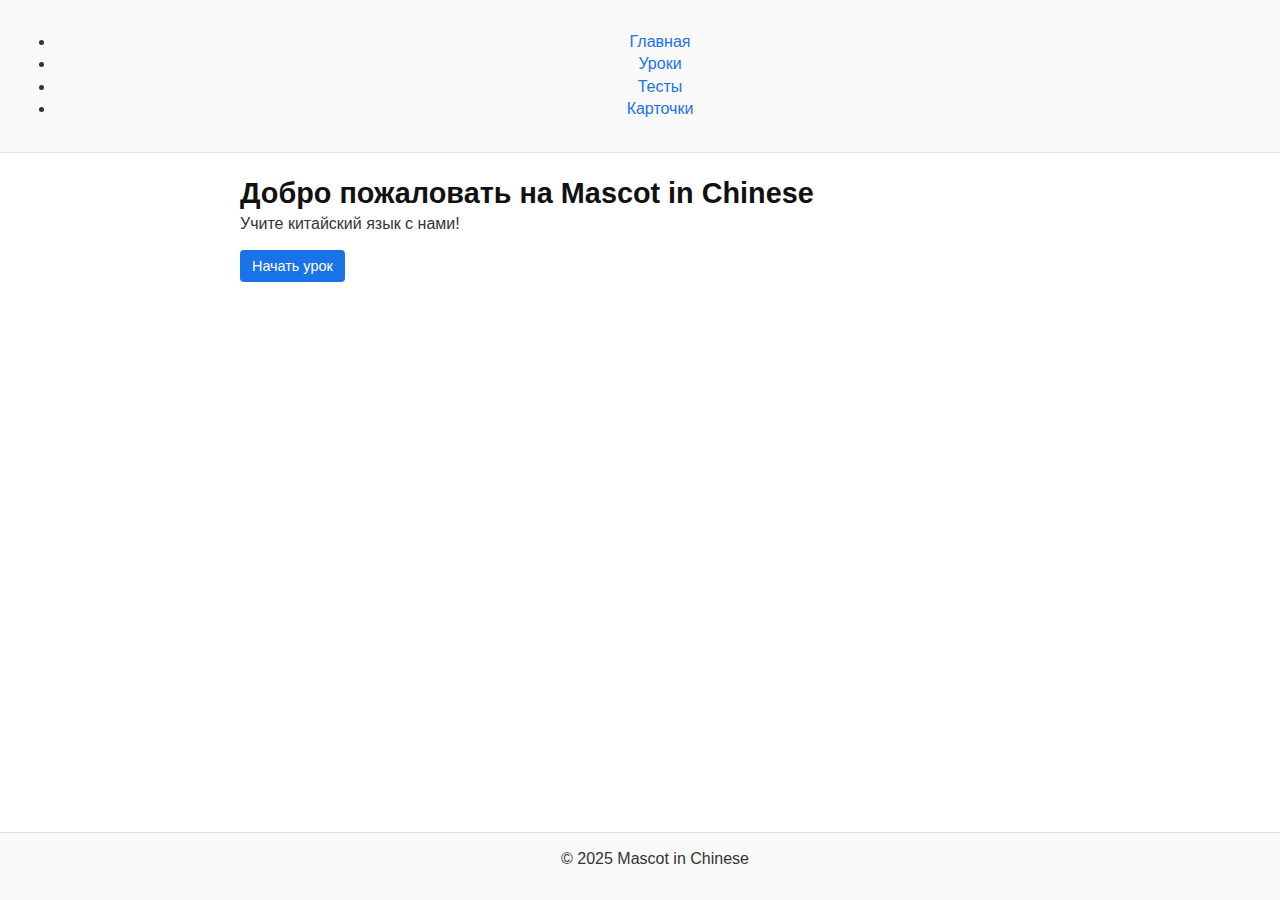
<file: index.html>
<!DOCTYPE html>
<html lang="en">
<head>
    <meta charset="UTF-8">
    <meta name="viewport" content="width=device-width, initial-scale=1.0">
    <title>Mascot in Chinese</title>
    <link rel="stylesheet" href="styles.css">
</head>
<body>
    <header>
        <nav>
            <ul>
                <li><a href="index.html">Главная</a></li>
                <li><a href="lessons.html">Уроки</a></li>
                <li><a href="tests.html">Тесты</a></li>
                <li><a href="flashcards.html">Карточки</a></li>
            </ul>
        </nav>
    </header>

    <main>
        <h1>Добро пожаловать на Mascot in Chinese</h1>
        <p>Учите китайский язык с нами!</p>
        <button onclick="startLesson()">Начать урок</button>
    </main>

    <footer>
        <p>&copy; 2025 Mascot in Chinese</p>
    </footer>

    <script src="script.js"></script>
</body>
</html>
</file>
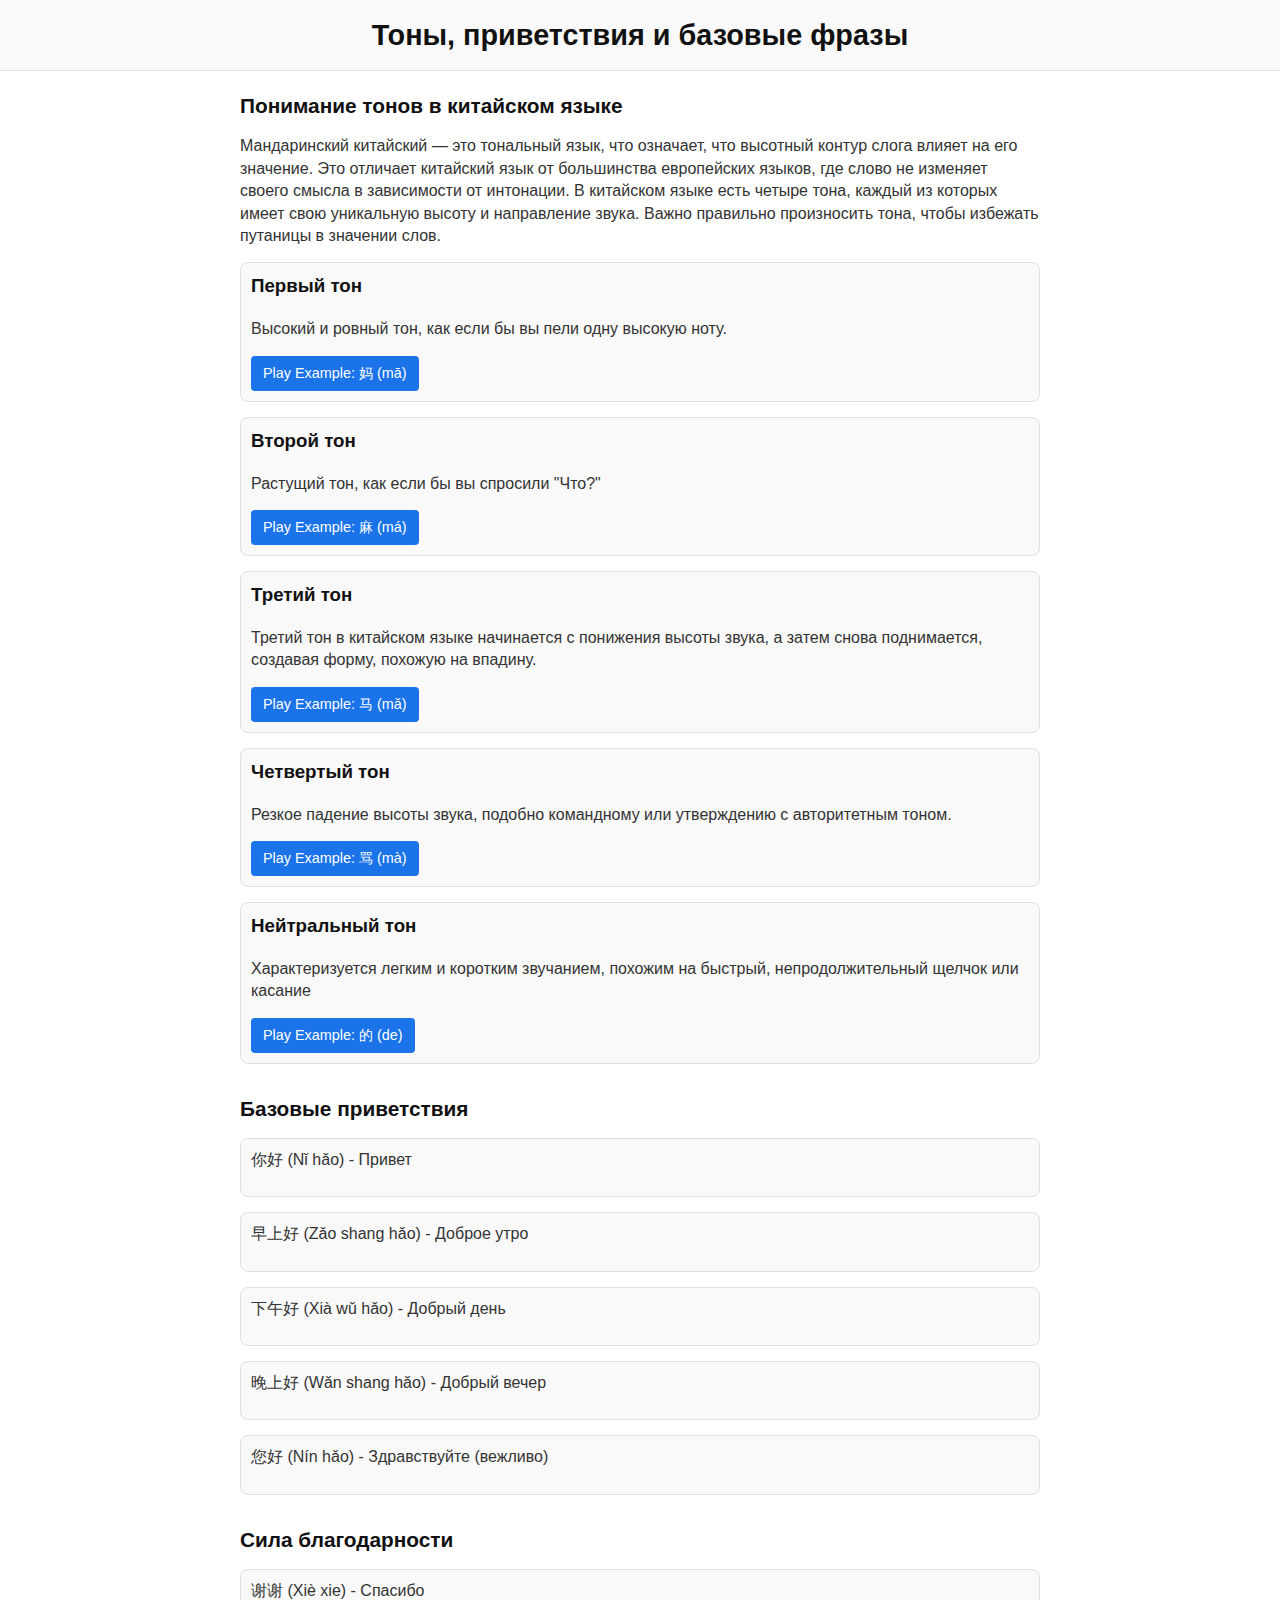
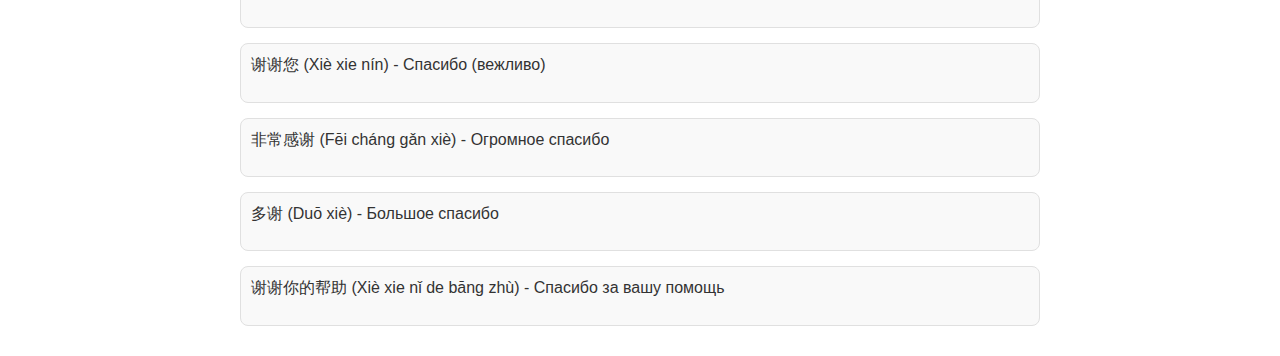
<file: lesson1.html>
<!DOCTYPE html>
<html lang="en">

<head>
    <meta charset="UTF-8">
    <meta name="viewport" content="width=device-width, initial-scale=1.0">
    <title>Урок 1: Тоны, приветствия и базовые фразы</title>
    <link rel="stylesheet" href="styles.css">
</head>

<body>
    <header>
        <h1>Тоны, приветствия и базовые фразы</h1>
    </header>
    <main>
        <section id="tone-training">
            <h2>Понимание тонов в китайском языке</h2>
            <p>Мандаринский китайский — это тональный язык, что означает, что высотный контур слога влияет на его
                значение. Это отличает китайский язык от большинства европейских языков, где слово не изменяет своего
                смысла в зависимости от интонации. В китайском языке есть четыре тона, каждый из которых имеет свою
                уникальную высоту и направление звука. Важно правильно произносить тона, чтобы избежать путаницы в
                значении слов.</p>
            <div class="tone" data-tone="1">
                <h3>Первый тон</h3>
                <p>Высокий и ровный тон, как если бы вы пели одну высокую ноту.</p>
                <button onclick="playTone('mā')">Play Example: 妈 (mā)</button>
            </div>
            <div class="tone" data-tone="2">
                <h3>Второй тон</h3>
                <p>Растущий тон, как если бы вы спросили "Что?"</p>
                <button onclick="playTone('má')">Play Example: 麻 (má)</button>
            </div>
            <div class="tone" data-tone="3">
                <h3>Третий тон</h3>
                <p>Третий тон в китайском языке начинается с понижения высоты звука, а затем снова поднимается, создавая
                    форму, похожую на впадину.</p>
                <button onclick="playTone('mǎ')">Play Example: 马 (mǎ)</button>
            </div>
            <div class="tone" data-tone="4">
                <h3>Четвертый тон</h3>
                <p>Резкое падение высоты звука, подобно командному или утверждению с авторитетным тоном.</p>
                <button onclick="playTone('mà')">Play Example: 骂 (mà)</button>
            </div>
            <div class="tone" data-tone="neutral">
                <h3>Нейтральный тон</h3>
                <p>Характеризуется легким и коротким звучанием, похожим на быстрый, непродолжительный щелчок или касание
                </p>
                <button onclick="playTone('de')">Play Example: 的 (de)</button>
            </div>
        </section>
        <section id="basic-greetings">
            <h2>Базовые приветствия</h2>
            <div class="greeting" onclick="speak('你好')">
                <p>你好 (Nǐ hǎo) - Привет</p>
            </div>
            <div class="greeting" onclick="speak('早上好')">
                <p>早上好 (Zǎo shang hǎo) - Доброе утро</p>
            </div>
            <div class="greeting" onclick="speak('下午好')">
                <p>下午好 (Xià wǔ hǎo) - Добрый день</p>
            </div>
            <div class="greeting" onclick="speak('晚上好')">
                <p>晚上好 (Wǎn shang hǎo) - Добрый вечер</p>
            </div>
            <div class="greeting" onclick="speak('您好')">
                <p>您好 (Nín hǎo) - Здравствуйте (вежливо)</p>
            </div>
        </section>

        <section id="thank-you-power">
            <h2>Сила благодарности</h2>
            <div class="thank-you" onclick="speak('谢谢')">
                <p>谢谢 (Xiè xie) - Спасибо</p>
            </div>
            <div class="thank-you" onclick="speak('谢谢您')">
                <p>谢谢您 (Xiè xie nín) - Спасибо (вежливо)</p>
            </div>
            <div class="thank-you" onclick="speak('非常感谢')">
                <p>非常感谢 (Fēi cháng gǎn xiè) - Огромное спасибо</p>
            </div>
            <div class="thank-you" onclick="speak('多谢')">
                <p>多谢 (Duō xiè) - Большое спасибо</p>
            </div>
            <div class="thank-you" onclick="speak('谢谢你的帮助')">
                <p>谢谢你的帮助 (Xiè xie nǐ de bāng zhù) - Спасибо за вашу помощь</p>
            </div>
        </section>
    </main>

    <script src="script.js"></script>
</body>

</html>
</file>
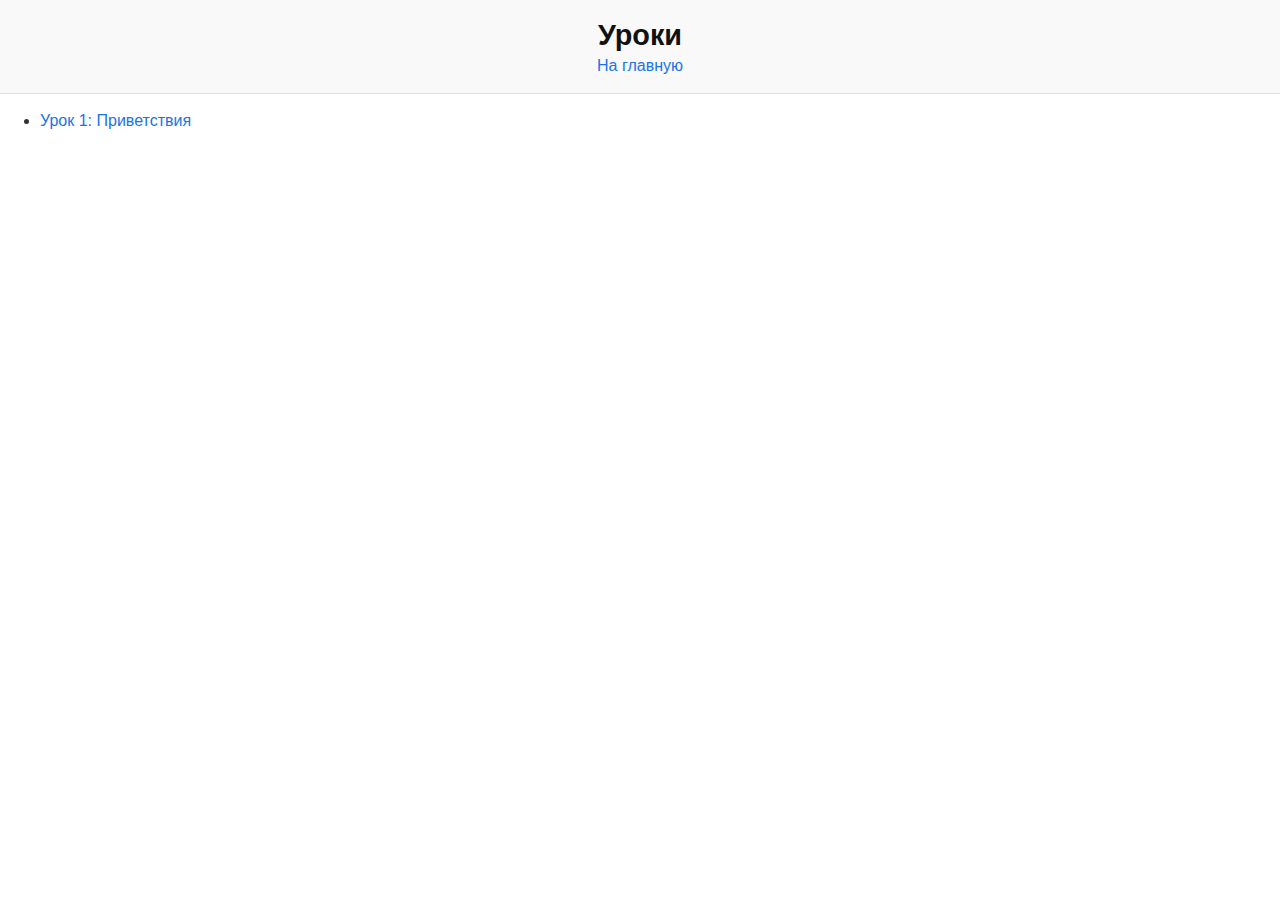
<file: lessons.html>
<!DOCTYPE html>
<html lang="ru">
<head>
    <meta charset="UTF-8" />
    <meta name="viewport" content="width=device-width, initial-scale=1.0" />
    <link rel="stylesheet" href="styles.css" />
    <title>Уроки</title>
</head>
<body>
    <header>
        <h1>Уроки</h1>
        <a href="index.html">На главную</a>
    </header>

    <section>
        <ul>
            <li><a href="./lesson1.html">Урок 1: Приветствия</a></li>
            <!-- Добавляй сюда новые уроки по мере создания -->
        </ul>
    </section>
</body>
</html>
</file>
<file: styles.css>
/* Основные стили для страницы */
body {
    font-family: 'Inter', sans-serif;
    background-color: #ffffff;
    color: #333333;
    margin: 0;
    padding: 0;
    line-height: 1.4;
    transition: background-color 0.3s ease-in-out;
}

h1,
h2,
h3,
h4,
h5,
h6 {
    color: #111111;
    margin: 0 0 1em;
}

p {
    margin: 0 0 1.5em;
}

a {
    color: #1a73e8;
    text-decoration: none;
}

a:hover {
    text-decoration: underline;
}

.container {
    max-width: 800px;
    margin: 0 auto;
    padding: 20px;
}

.card {
    background-color: #f9f9f9;
    border: 1px solid #e0e0e0;
    border-radius: 8px;
    box-shadow: 0 1px 3px rgba(0, 0, 0, 0.1);
    padding: 20px;
    margin-bottom: 20px;
}

button {
    background-color: #1a73e8;
    color: #ffffff;
    border: none;
    border-radius: 4px;
    padding: 8px 12px;
    cursor: pointer;
    transition: background-color 0.3s, transform 0.3s;
    font-size: 0.9em;
}

button:hover {
    background-color: #1558b0;
    transform: translateY(-2px);
}

/* Навигация */
header {
    background-color: #f9f9f9;
    padding: 15px;
    text-align: center;
    border-bottom: 1px solid #e0e0e0;
    transition: background-color 0.3s ease-in-out;
}

h1 {
    font-size: 1.8em;
    margin: 0;
    color: #111111;
}

main {
    max-width: 800px;
    margin: 20px auto;
    padding: 0 15px;
}

section {
    margin-bottom: 30px;
    transition: transform 0.3s ease-in-out;
}

section:hover {
    transform: scale(1.02);
}

h2 {
    font-size: 1.3em;
    margin-bottom: 15px;
    color: #111111;
}

p {
    margin-bottom: 15px;
}

.tone,
.greeting,
.thank-you {
    background-color: #f9f9f9;
    border: 1px solid #e0e0e0;
    border-radius: 8px;
    padding: 10px;
    margin-bottom: 15px;
    transition: background-color 0.3s, transform 0.3s;
}

.tone:hover,
.greeting:hover,
.thank-you:hover {
    background-color: #e0e0e0;
    transform: translateY(-5px);
}

/* Footer */
footer {
    background-color: #f9f9f9;
    text-align: center;
    padding: 15px;
    border-top: 1px solid #e0e0e0;
    position: fixed;
    width: 100%;
    bottom: 0;
    transition: background-color 0.3s ease-in-out;
}
</file>
